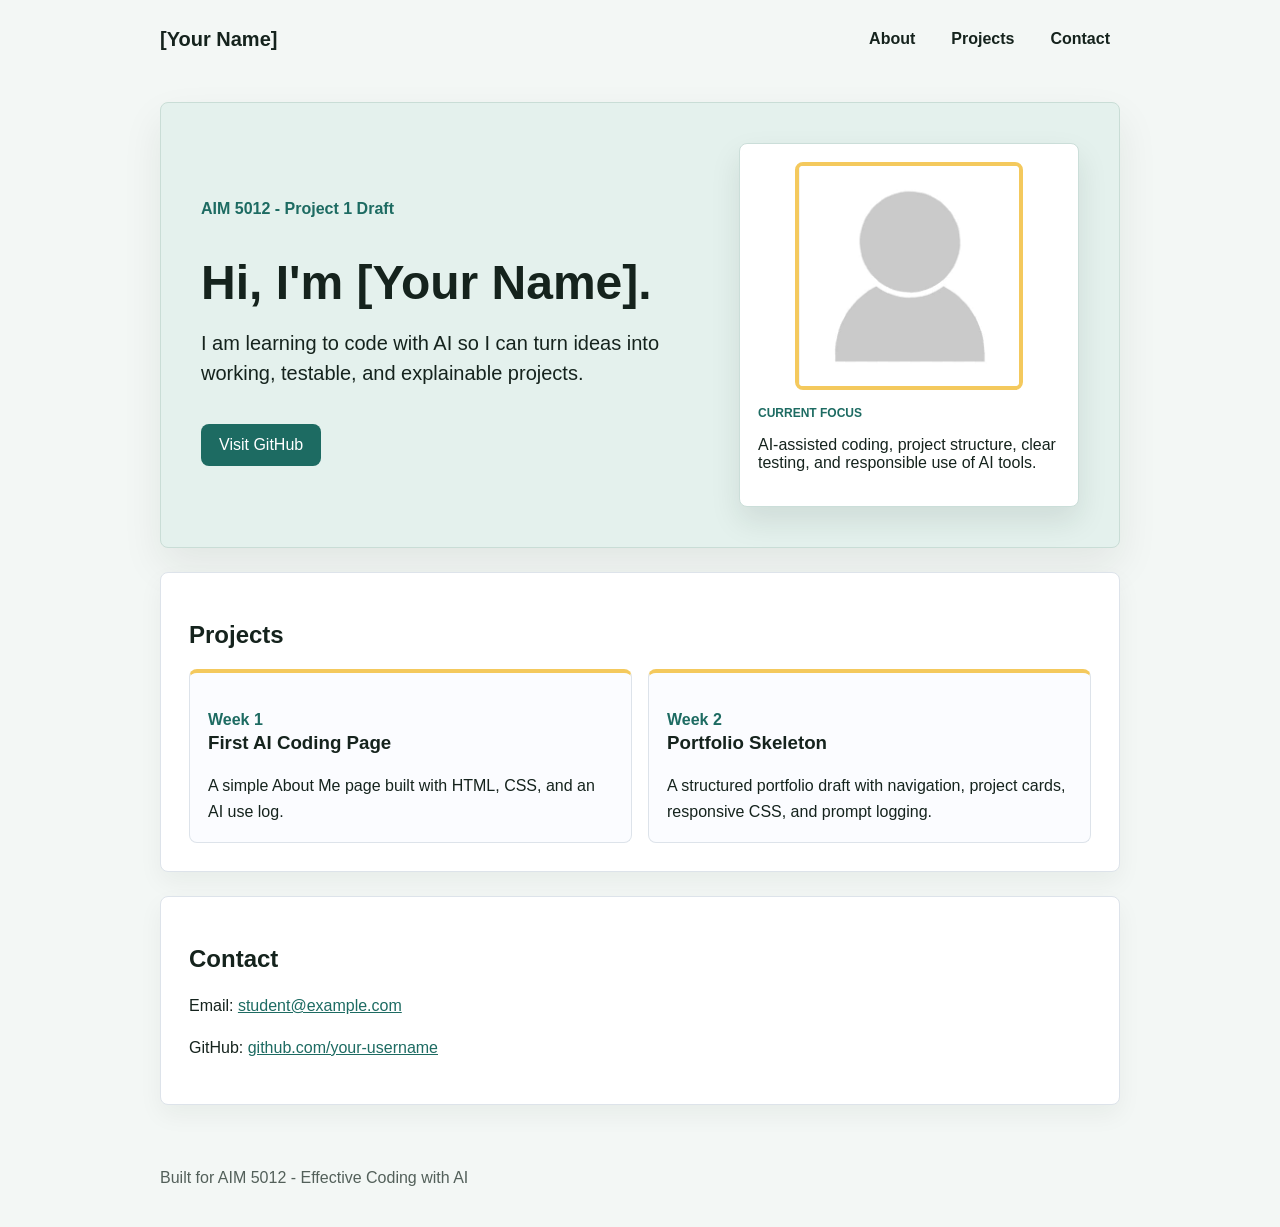
<file: project1-final-starter/index.html>
<!DOCTYPE html>
<html lang="en">
<head>
  <meta charset="UTF-8" />
  <meta name="viewport" content="width=device-width, initial-scale=1.0" />
  <title>[Your Name] Project 1 Portfolio Draft</title>
  <link rel="stylesheet" href="style.css" />
</head>
<body>
  <header class="site-header">
    <a class="logo" href="#top">[Your Name]</a>
    <nav class="nav" aria-label="Main navigation">
      <a href="#about">About</a>
      <a href="#projects">Projects</a>
      <a href="#contact">Contact</a>
    </nav>
  </header>

  <main id="top" class="page">
    <section id="about" class="hero">
      <div class="hero-copy">
        <p class="tag">AIM 5012 - Project 1 Draft</p>
        <h1>Hi, I'm [Your Name].</h1>
        <p class="intro">I am learning to code with AI so I can turn ideas into working, testable, and explainable projects.</p>
        <a class="button" href="https://github.com/" target="_blank">Visit GitHub</a>
      </div>
      <div class="headshot-card">
        <img class="headshot" src="headshot.png" alt="Headshot of [Your Name]" />
        <p class="profile-kicker">Current focus</p>
        <p>AI-assisted coding, project structure, clear testing, and responsible use of AI tools.</p>
      </div>
    </section>

    <section id="projects" class="card">
      <h2>Projects</h2>
      <div class="project-grid">
        <article class="project-card">
          <p class="project-label">Week 1</p>
          <h3>First AI Coding Page</h3>
          <p>A simple About Me page built with HTML, CSS, and an AI use log.</p>
        </article>
        <article class="project-card">
          <p class="project-label">Week 2</p>
          <h3>Portfolio Skeleton</h3>
          <p>A structured portfolio draft with navigation, project cards, responsive CSS, and prompt logging.</p>
        </article>
      </div>
    </section>

    <section id="contact" class="card">
      <h2>Contact</h2>
      <p>Email: <a href="mailto:student@example.com">student@example.com</a></p>
      <p>GitHub: <a href="https://github.com/" target="_blank">github.com/your-username</a></p>
    </section>
  </main>

  <footer class="footer">
    <p>Built for AIM 5012 - Effective Coding with AI</p>
  </footer>
</body>
</html>
</file>
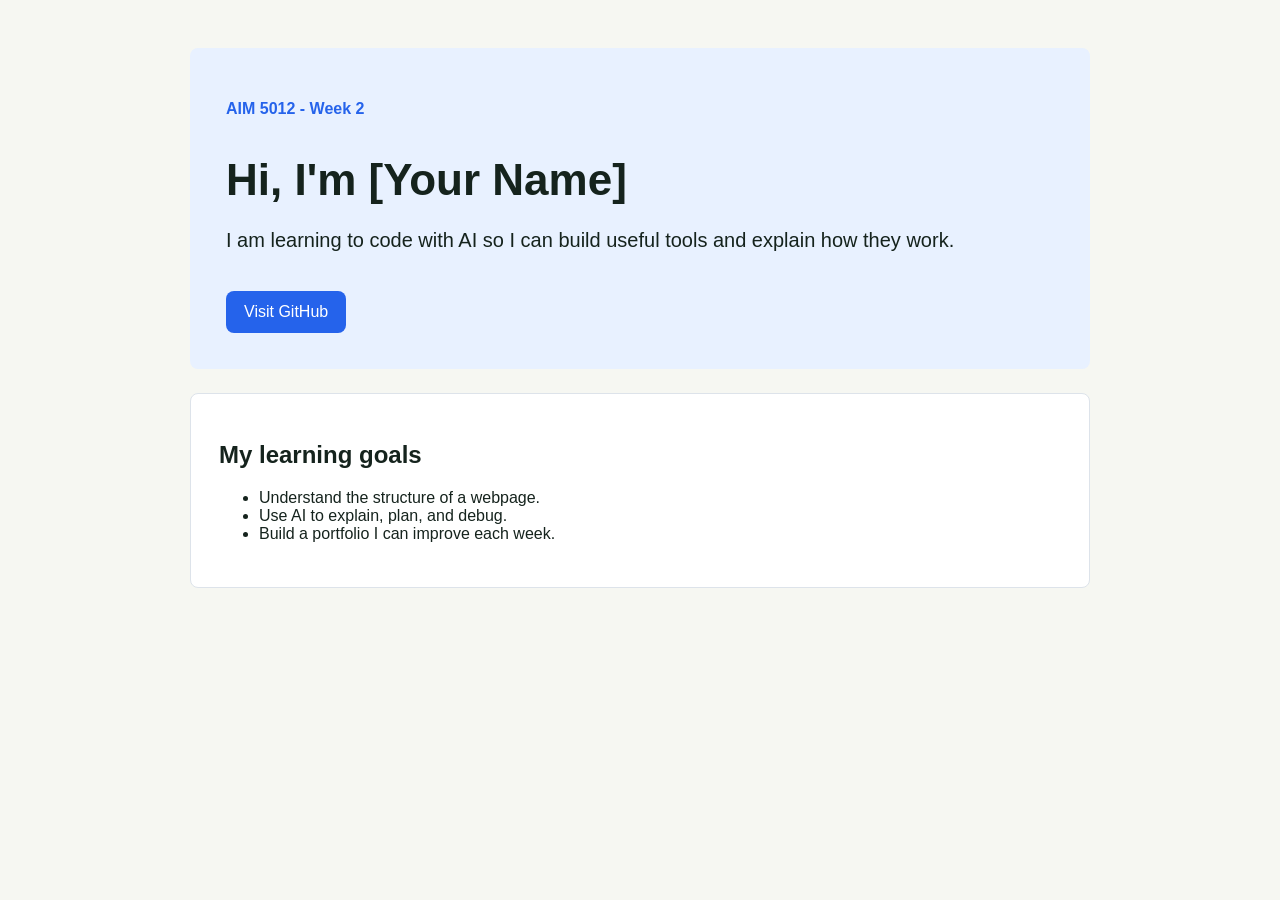
<file: week2-portfolio-starter/index.html>
<!DOCTYPE html>
<html lang="en">
<head>
  <meta charset="UTF-8" />
  <meta name="viewport" content="width=device-width, initial-scale=1.0" />
  <title>My Portfolio Starter</title>
  <link rel="stylesheet" href="style.css" />
</head>
<body>
  <main class="page">
    <section class="hero">
      <p class="tag">AIM 5012 - Week 2</p>
      <h1>Hi, I'm [Your Name]</h1>
      <p class="intro">I am learning to code with AI so I can build useful tools and explain how they work.</p>
      <a class="button" href="https://github.com/" target="_blank">Visit GitHub</a>
    </section>

    <section class="card">
      <h2>My learning goals</h2>
      <ul>
        <li>Understand the structure of a webpage.</li>
        <li>Use AI to explain, plan, and debug.</li>
        <li>Build a portfolio I can improve each week.</li>
      </ul>
    </section>
  </main>
</body>
</html>
</file>
<file: project1-final-starter/style.css>
body {
  margin: 0;
  font-family: Arial, sans-serif;
  background: #f3f7f5;
  color: #15231d;
}

.site-header {
  max-width: 960px;
  margin: 0 auto;
  padding: 22px 24px;
  display: flex;
  justify-content: space-between;
  gap: 16px;
  align-items: center;
}

.logo {
  color: #15231d;
  text-decoration: none;
  font-weight: bold;
  font-size: 20px;
}

.nav a {
  color: #15231d;
  text-decoration: none;
  font-weight: bold;
  padding: 8px 10px;
  border-radius: 8px;
}

.nav {
  display: flex;
  gap: 16px;
}

.nav a:hover,
.nav a:focus,
.button:hover,
.button:focus {
  background: #dceee9;
}

.page {
  max-width: 960px;
  margin: 0 auto;
  padding: 24px;
}

.hero {
  background: #e4f1ed;
  padding: 40px;
  border-radius: 8px;
  display: grid;
  grid-template-columns: 1.5fr 1fr;
  gap: 28px;
  align-items: center;
  border: 1px solid #c9ddd6;
  box-shadow: 0 18px 40px rgba(21, 35, 29, 0.08);
}

.tag,
.project-label {
  color: #1d6b62;
  font-weight: bold;
}

h1 {
  font-size: 48px;
  margin-bottom: 12px;
  line-height: 1.05;
}

.intro {
  font-size: 20px;
  line-height: 1.5;
}

.button {
  display: inline-block;
  margin-top: 16px;
  padding: 12px 18px;
  background: #1d6b62;
  color: white;
  text-decoration: none;
  border-radius: 8px;
}

.button:hover,
.button:focus {
  background: #164f49;
}

.headshot-card {
  background: white;
  border: 1px solid #cbded9;
  border-radius: 8px;
  padding: 18px;
  box-shadow: 0 14px 30px rgba(21, 35, 29, 0.1);
}

.headshot {
  width: 100%;
  max-width: 220px;
  aspect-ratio: 1;
  display: block;
  margin: 0 auto 16px;
  object-fit: cover;
  border-radius: 8px;
  border: 4px solid #f4c95d;
}

.profile-kicker {
  margin-bottom: 6px;
  color: #1d6b62;
  font-weight: bold;
  text-transform: uppercase;
  font-size: 12px;
}

.status-strip {
  margin-top: 24px;
  display: grid;
  grid-template-columns: repeat(4, 1fr);
  gap: 12px;
}

.status-strip div {
  background: white;
  border: 1px solid #dde3ea;
  border-radius: 8px;
  padding: 16px;
}

.status-strip strong,
.status-strip span {
  display: block;
}

.status-strip span {
  margin-top: 6px;
  color: #53605a;
  line-height: 1.4;
}

.card {
  margin-top: 24px;
  background: white;
  padding: 28px;
  border-radius: 8px;
  border: 1px solid #dde3ea;
  box-shadow: 0 10px 24px rgba(21, 35, 29, 0.05);
}

.card p {
  line-height: 1.6;
}

.project-grid {
  display: grid;
  grid-template-columns: 1fr 1fr;
  gap: 16px;
}

.project-card {
  padding: 18px;
  border: 1px solid #dde3ea;
  border-radius: 8px;
  background: #fbfcff;
  border-top: 4px solid #f4c95d;
}

.project-card h3 {
  margin-top: 0;
}

.project-card p {
  margin-bottom: 0;
}

a {
  color: #1d6b62;
}

.footer {
  max-width: 960px;
  margin: 0 auto;
  padding: 24px;
  color: #53605a;
}

@media (max-width: 700px) {
  .site-header {
    display: block;
  }

  .nav {
    margin-top: 12px;
    flex-wrap: wrap;
  }

  h1 {
    font-size: 34px;
  }

  .hero {
    grid-template-columns: 1fr;
  }

  .status-strip {
    grid-template-columns: 1fr 1fr;
  }

  .hero,
  .card {
    padding: 24px;
  }

  .project-grid {
    grid-template-columns: 1fr;
  }
}

@media (max-width: 460px) {
  .status-strip {
    grid-template-columns: 1fr;
  }
}
</file>
<file: week2-portfolio-starter/style.css>
body {
  margin: 0;
  font-family: Arial, sans-serif;
  background: #f6f7f2;
  color: #15231d;
}

.page {
  max-width: 900px;
  margin: 0 auto;
  padding: 48px 24px;
}

.hero {
  background: #e8f1ff;
  padding: 36px;
  border-radius: 8px;
}

.tag {
  color: #2563eb;
  font-weight: bold;
}

h1 {
  font-size: 44px;
  margin-bottom: 12px;
}

.intro {
  font-size: 20px;
  line-height: 1.5;
}

.button {
  display: inline-block;
  margin-top: 16px;
  padding: 12px 18px;
  background: #2563eb;
  color: white;
  text-decoration: none;
  border-radius: 8px;
}

.card {
  margin-top: 24px;
  background: white;
  padding: 28px;
  border-radius: 8px;
  border: 1px solid #dde3ea;
}
</file>
